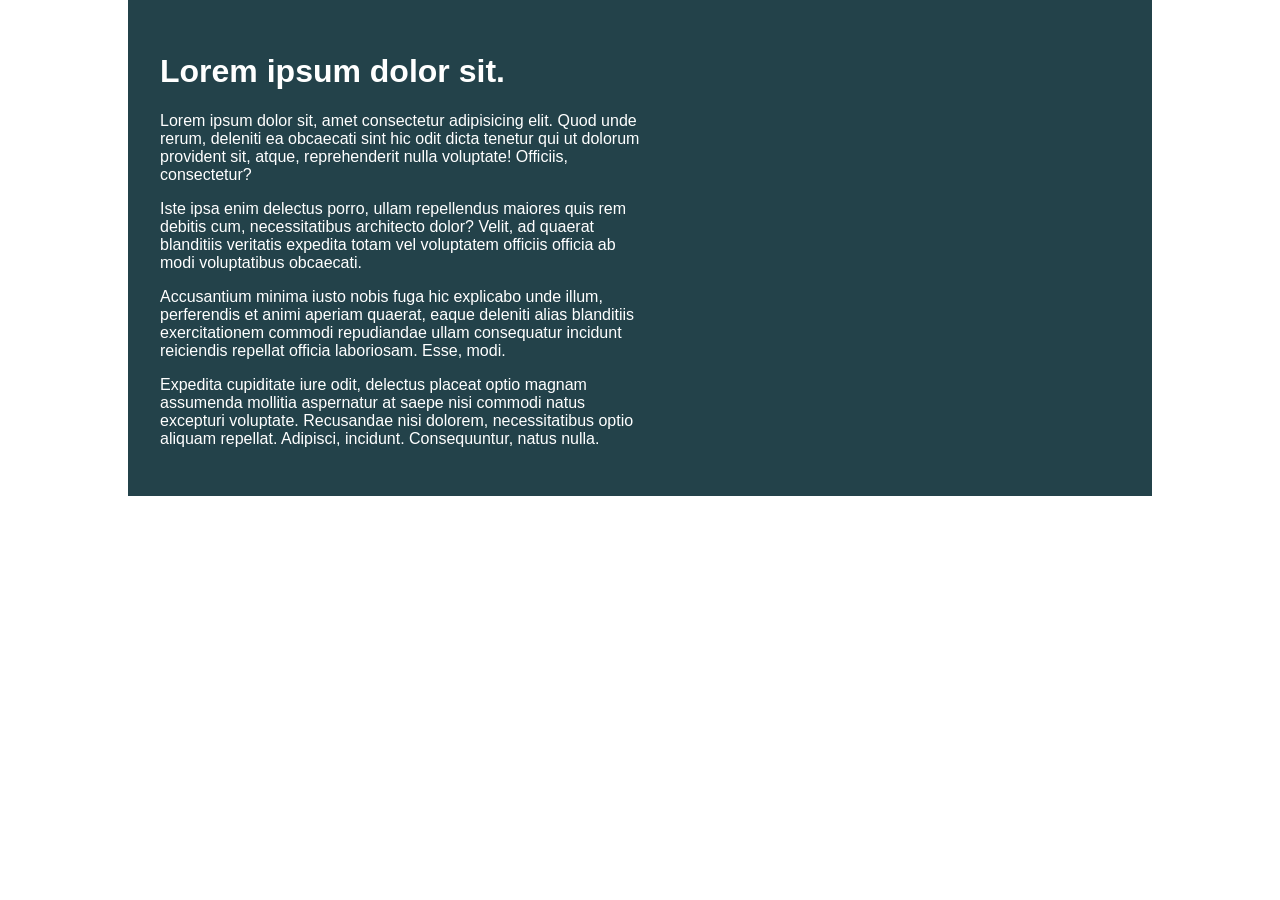
<file: challenge01/index.html>
<!DOCTYPE html>
<html lang="en">

<head>
    <meta charset="UTF-8">
    <meta name="viewport" content="width=device-width, initial-scale=1.0">
    <title>Day 01</title>

    <link rel="stylesheet" href="style.css">
</head>

<body>
    <div class="container">
        <div class="intro-content">
            <h1>Lorem ipsum dolor sit.</h1>
            <p>Lorem ipsum dolor sit, amet consectetur adipisicing elit. Quod unde rerum, deleniti ea obcaecati sint hic
                odit dicta tenetur qui ut dolorum provident sit, atque, reprehenderit nulla voluptate! Officiis,
                consectetur?</p>
            <p>Iste ipsa enim delectus porro, ullam repellendus maiores quis rem debitis cum, necessitatibus architecto
                dolor? Velit, ad quaerat blanditiis veritatis expedita totam vel voluptatem officiis officia ab modi
                voluptatibus obcaecati.</p>
            <p>Accusantium minima iusto nobis fuga hic explicabo unde illum, perferendis et animi aperiam quaerat, eaque
                deleniti alias blanditiis exercitationem commodi repudiandae ullam consequatur incidunt reiciendis
                repellat officia laboriosam. Esse, modi.</p>
            <p>Expedita cupiditate iure odit, delectus placeat optio magnam assumenda mollitia aspernatur at saepe nisi
                commodi natus excepturi voluptate. Recusandae nisi dolorem, necessitatibus optio aliquam repellat.
                Adipisci, incidunt. Consequuntur, natus nulla.</p>
        </div>
    </div>
</body>

</html>
</file>
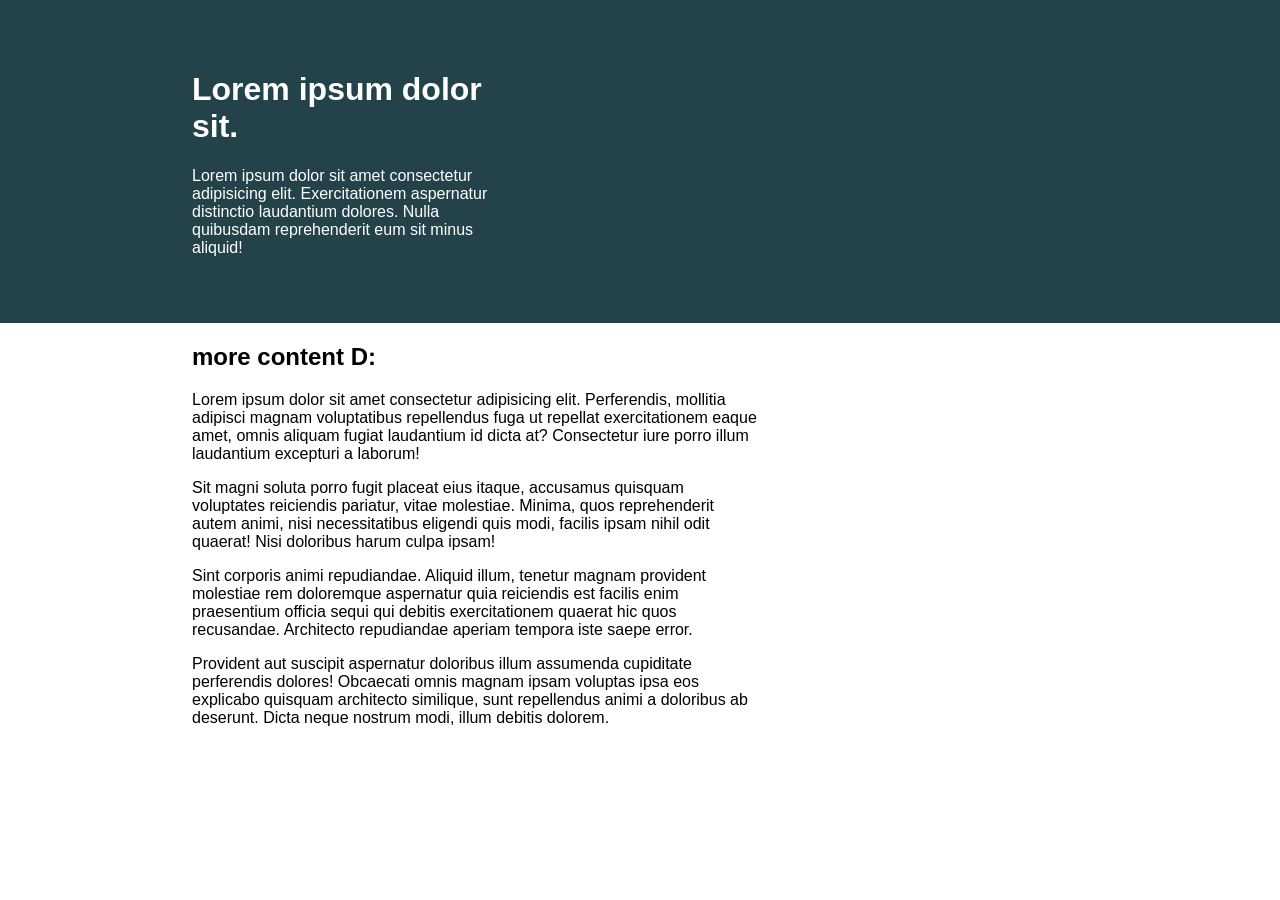
<file: challenge02/index.html>
<!doctype html>
<html lang="en">
  <head>
    <meta charset="UTF-8" />
    <meta name="viewport" content="width=device-width, initial-scale=1.0" />
    <title>Day 01</title>

    <link rel="stylesheet" href="style.css" />
  </head>
  <body>
    <div class="container">
      <div class="intro-content">
        <h1>Lorem ipsum dolor sit.</h1>
        <p>
          Lorem ipsum dolor sit amet consectetur adipisicing elit.
          Exercitationem aspernatur distinctio laudantium dolores. Nulla
          quibusdam reprehenderit eum sit minus aliquid!
        </p>
      </div>
    </div>

    <div class="extra-content">
      <h2>more content D:</h2>
      <p>
        Lorem ipsum dolor sit amet consectetur adipisicing elit. Perferendis,
        mollitia adipisci magnam voluptatibus repellendus fuga ut repellat
        exercitationem eaque amet, omnis aliquam fugiat laudantium id dicta at?
        Consectetur iure porro illum laudantium excepturi a laborum!
      </p>
      <p>
        Sit magni soluta porro fugit placeat eius itaque, accusamus quisquam
        voluptates reiciendis pariatur, vitae molestiae. Minima, quos
        reprehenderit autem animi, nisi necessitatibus eligendi quis modi,
        facilis ipsam nihil odit quaerat! Nisi doloribus harum culpa ipsam!
      </p>
      <p>
        Sint corporis animi repudiandae. Aliquid illum, tenetur magnam provident
        molestiae rem doloremque aspernatur quia reiciendis est facilis enim
        praesentium officia sequi qui debitis exercitationem quaerat hic quos
        recusandae. Architecto repudiandae aperiam tempora iste saepe error.
      </p>
      <p>
        Provident aut suscipit aspernatur doloribus illum assumenda cupiditate
        perferendis dolores! Obcaecati omnis magnam ipsam voluptas ipsa eos
        explicabo quisquam architecto similique, sunt repellendus animi a
        doloribus ab deserunt. Dicta neque nostrum modi, illum debitis dolorem.
      </p>
    </div>
  </body>
</html>
</file>
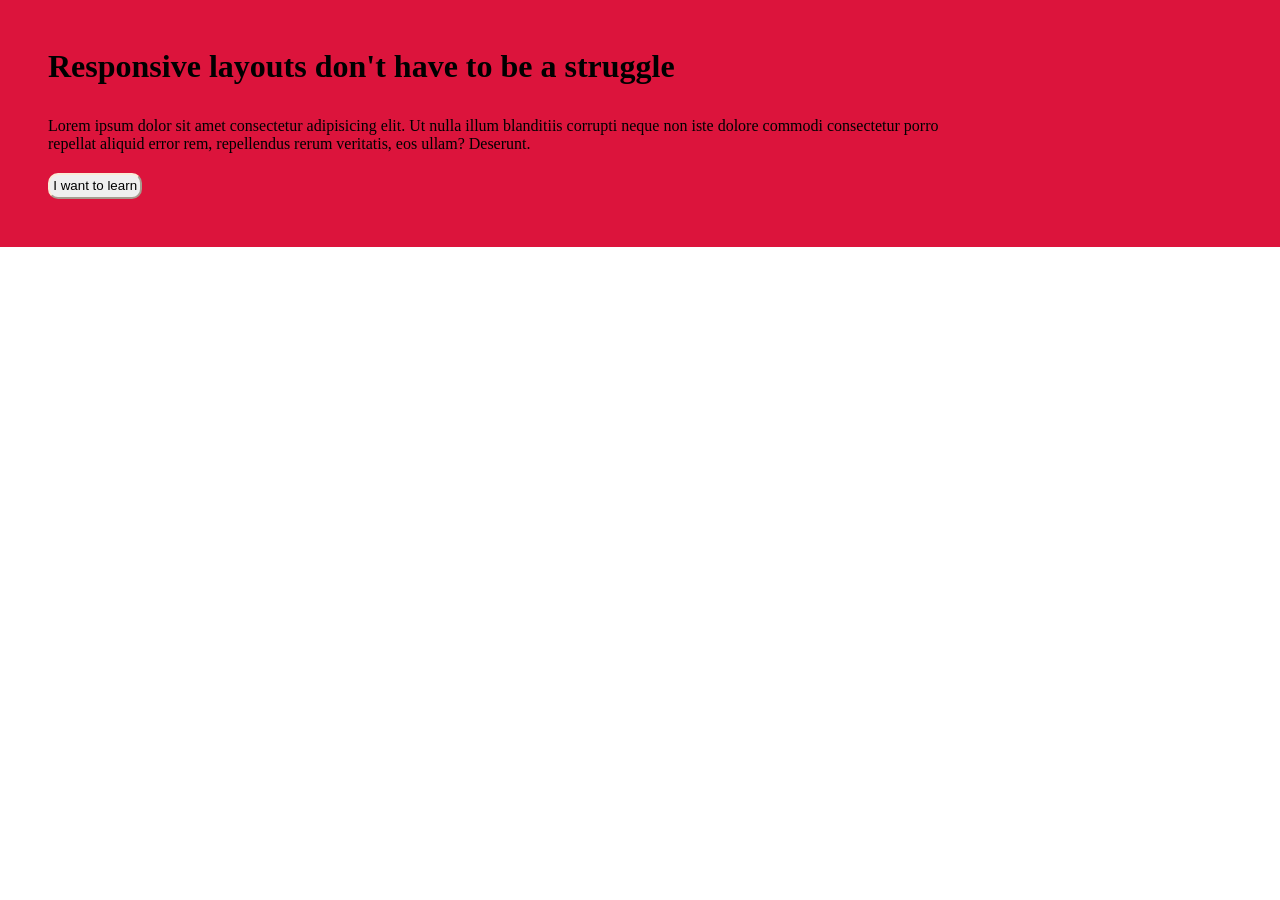
<file: challenge03/index.html>
<!doctype html>
<html lang="en">
  <head>
    <meta charset="UTF-8" />
    <meta name="viewport" content="width=device-width, initial-scale=1.0" />
    <title>Document</title>
    <link rel="stylesheet" href="styles.css" />
  </head>
  <body>
    <header>
      <div class="content">
        <h1>Responsive layouts don't have to be a struggle</h1>
        <p>
          Lorem ipsum dolor sit amet consectetur adipisicing elit. Ut nulla
          illum blanditiis corrupti neque non iste dolore commodi consectetur
          porro repellat aliquid error rem, repellendus rerum veritatis, eos
          ullam? Deserunt.
        </p>
        <button>I want to learn</button>
      </div>
    </header>
  </body>
</html>
</file>
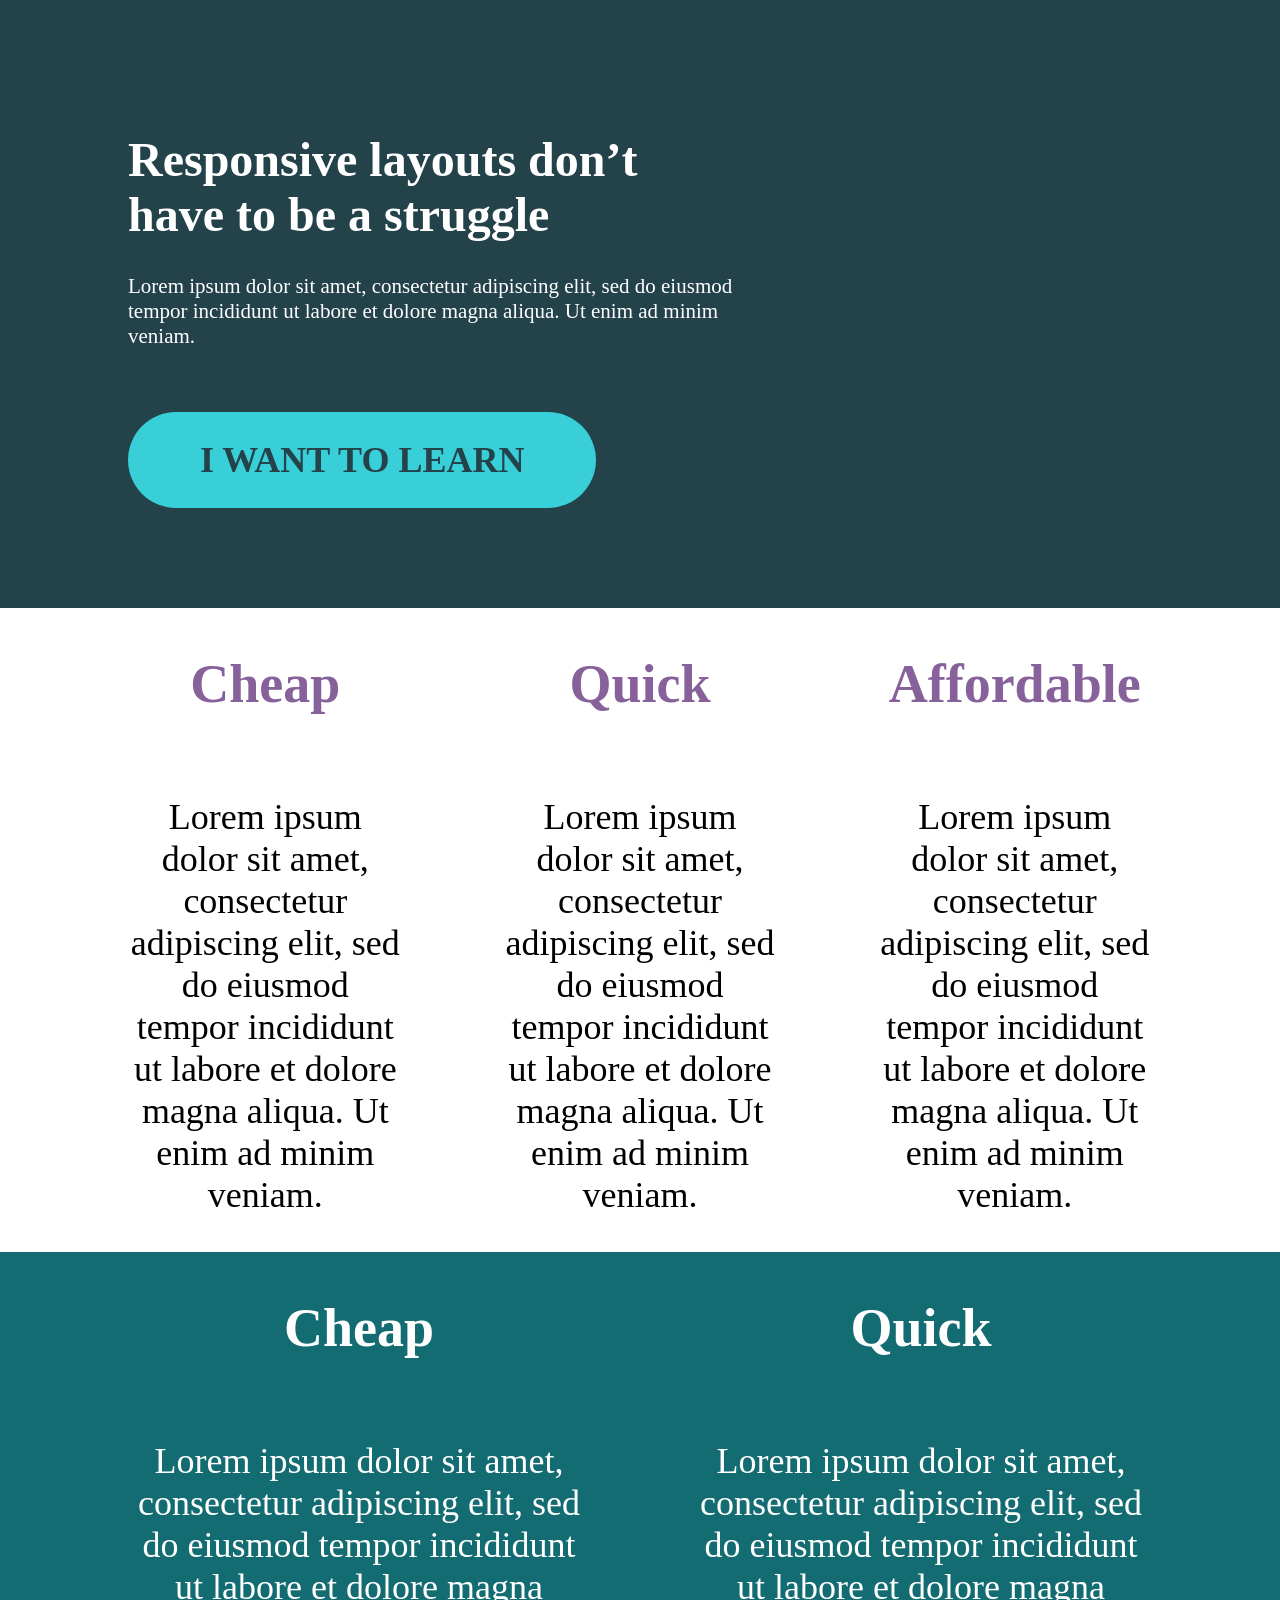
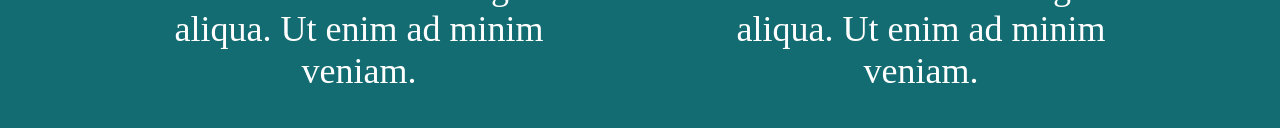
<file: flexbox-challenge01/02-3 - challenge start/index.html>
<!doctype html>
<html lang="en">
  <head>
    <meta charset="UTF-8" />
    <meta name="viewport" content="width=device-width, initial-scale=1.0" />
    <title>Challenge time!</title>
    <link
      href="https://fonts.googleapis.com/css2?family=Roboto:wght@400;900&display=swap"
      rel="stylesheet"
    />
    <link rel="stylesheet" href="style.css" />
  </head>
  <body>
    <div class="hero">
      <div class="container">
        <div class="hero__text">
          <h1>Responsive layouts don’t have to be a struggle</h1>
          <p>
            Lorem ipsum dolor sit amet, consectetur adipiscing elit, sed do
            eiusmod tempor incididunt ut labore et dolore magna aliqua. Ut enim
            ad minim veniam.
          </p>
          <a href="#" class="btn">I want to learn</a>
        </div>
      </div>
    </div>
    <div class="container middle">
      <div class="row">
        <div class="col">
          <h2>Cheap</h2>
          <p>
            Lorem ipsum dolor sit amet, consectetur adipiscing elit, sed do
            eiusmod tempor incididunt ut labore et dolore magna aliqua. Ut enim
            ad minim veniam.
          </p>
        </div>
        <div class="col">
          <h2>Quick</h2>
          <p>
            Lorem ipsum dolor sit amet, consectetur adipiscing elit, sed do
            eiusmod tempor incididunt ut labore et dolore magna aliqua. Ut enim
            ad minim veniam.
          </p>
        </div>
        <div class="col">
          <h2>Affordable</h2>
          <p>
            Lorem ipsum dolor sit amet, consectetur adipiscing elit, sed do
            eiusmod tempor incididunt ut labore et dolore magna aliqua. Ut enim
            ad minim veniam.
          </p>
        </div>
      </div>
    </div>

    <div class="background">
      <div class="container footer">
        <div class="row">
          <div class="col">
            <h2>Cheap</h2>
            <p>
              Lorem ipsum dolor sit amet, consectetur adipiscing elit, sed do
              eiusmod tempor incididunt ut labore et dolore magna aliqua. Ut
              enim ad minim veniam.
            </p>
          </div>
          <div class="col">
            <h2>Quick</h2>
            <p>
              Lorem ipsum dolor sit amet, consectetur adipiscing elit, sed do
              eiusmod tempor incididunt ut labore et dolore magna aliqua. Ut
              enim ad minim veniam.
            </p>
          </div>
        </div>
      </div>
    </div>
  </body>
</html>
</file>
<file: challenge01/style.css>
/* INSTRUCTIONS
 *
 * 1) Limit the total width of
 *    the .intro-conent to about half
 *    of it's parent
 *
 * 2) Stop the text from overflowing
 *    out the bottom at small screen
 *    widths
 *
 * You may modify the HTML if needed
 *
 */

* {
  box-sizing: border-box;
}

body {
  margin: 0;
  font-family: sans-serif;
}

.container {
  background: #23424a;
  color: white;

  width: 80%;
  margin: 0 auto;

  padding: 2em;
}

.intro-content {
  width: 50%;
}
</file>
<file: challenge02/style.css>
/* INSTRUCTIONS
 *
 * 1) Keep the text inside .intro-content
 *    in the same place, but have the background
 *    extend from one side of the viewport
 *    to the other, no matter how wide or narrow
 *    the browser is.
 *
 * 2) Limit the maximum width of the text in the
 *    bottom area.
 *
 * You may modify the HTML if needed
 * (you probably should for this challenge)
 *
 */

* {
  box-sizing: border-box;
}

body {
  margin: 0;
  font-family: sans-serif;
}

.container {
  margin: 0 auto;
  background: #23424a;
  color: white;
  padding: 50px 0;
}

.intro-content {
  width: 80%;
  max-width: 700px;
  padding: 0 15%;
}

.extra-content {
  width: 80%;
  max-width: 950px;
  padding: 0 15%;
}
</file>
<file: challenge03/styles.css>
* {
  box-sizing: border-box;
  margin: 0;
  padding: 0;
}

header {
  background-color: crimson;
}

.content {
  max-width: 80%;
  padding: 3em;
}
h1 {
  padding-bottom: 1em;
}
button {
  margin-top: 1.5em;
  padding: 0.25em;
  border-radius: 10px;
  border-color: antiquewhite;
}
button:hover {
  background-color: rgba(244, 215, 250, 0.719);
}
</file>
<file: flexbox-challenge01/02-3 - challenge start/style.css>
/* 
////// For this challenge ///////

- You will have to modify the HTML

- You can add new classes in the HTML
  if you need to

// Requirements
1. The headings in the first row must be
   a different color
2. The two .col at the bottom must go next
   to one another as per the design specs
   provided
3. The section at the bottom should have
   a dark background color and a different
   color of text
4. I've removed the "gap" that I created 
   during the demo, so you'll have to 
   add it back in
*/

*,
*::before,
*::after {
  box-sizing: border-box;
}

body {
  margin: 0;
  font-family: "Roboto", sans-serif;
  font-size: 1.3rem;
}

h1 {
  font-size: 3rem;
}

.container {
  width: 80%;
  max-width: 1100px;
  margin: 0 auto;
  font-family: "Robot Black";
  font-size: 36px;
}

.row {
  /* display: flex => flex container */
  display: flex;

  /* can't use yet */
  gap: 100px;
}

.col {
  width: 100%;
  display: flex;
  flex-direction: column;
  text-align: center;
}

.hero {
  padding: 100px 0;
  background-color: #23424a;
  color: #fff;
}

.hero__text {
  width: 60%;
}

.hero p {
  margin-bottom: 3em;
  font-family: "Robot Regular";
  font-size: 21px;
}

.btn {
  display: inline-block;
  text-decoration: none;
  text-transform: uppercase;
  color: #23424a;
  font-weight: 900;
  background-color: #38cfd9;
  padding: 0.75em 2em;
  border-radius: 100px;
}

.btn:hover,
.btn:focus {
  opacity: 0.75;
}

.background {
  width: 100%;
  background-color: #136c72;
  color: #fff;
}

.middle h2 {
  color: #87629a;
}

.hero h1 {
  font-family: "Roboto Black";
  font-size: 48px;
}
</file>
